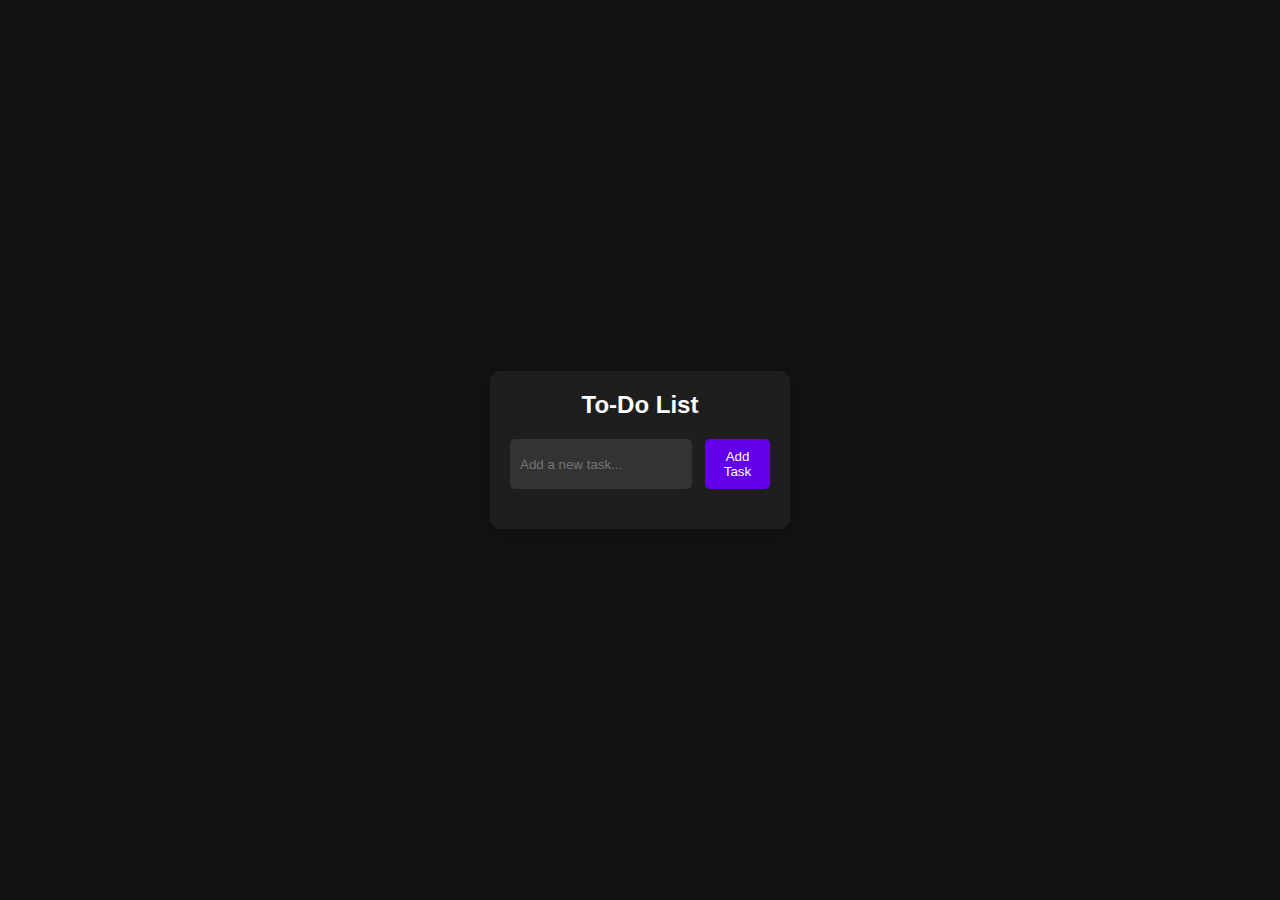
<file: 01_todo_localstorage/index.html>
<!DOCTYPE html>
<html lang="en">

<head>
    <meta charset="UTF-8" />
    <meta name="viewport" content="width=device-width, initial-scale=1.0" />
    <title>To-Do List</title>
    <link rel="stylesheet" href="styles.css" />
</head>

<body>
    <div class="container">
        <h1>To-Do List</h1>
        <div class="input-container">
            <input type="text" id="todo-input" placeholder="Add a new task..." />
            <button id="add-task-btn">Add Task</button>
        </div>
        <ul id="todo-list"></ul>
    </div>
    <script src="script.js"></script>
</body>

</html>
</file>
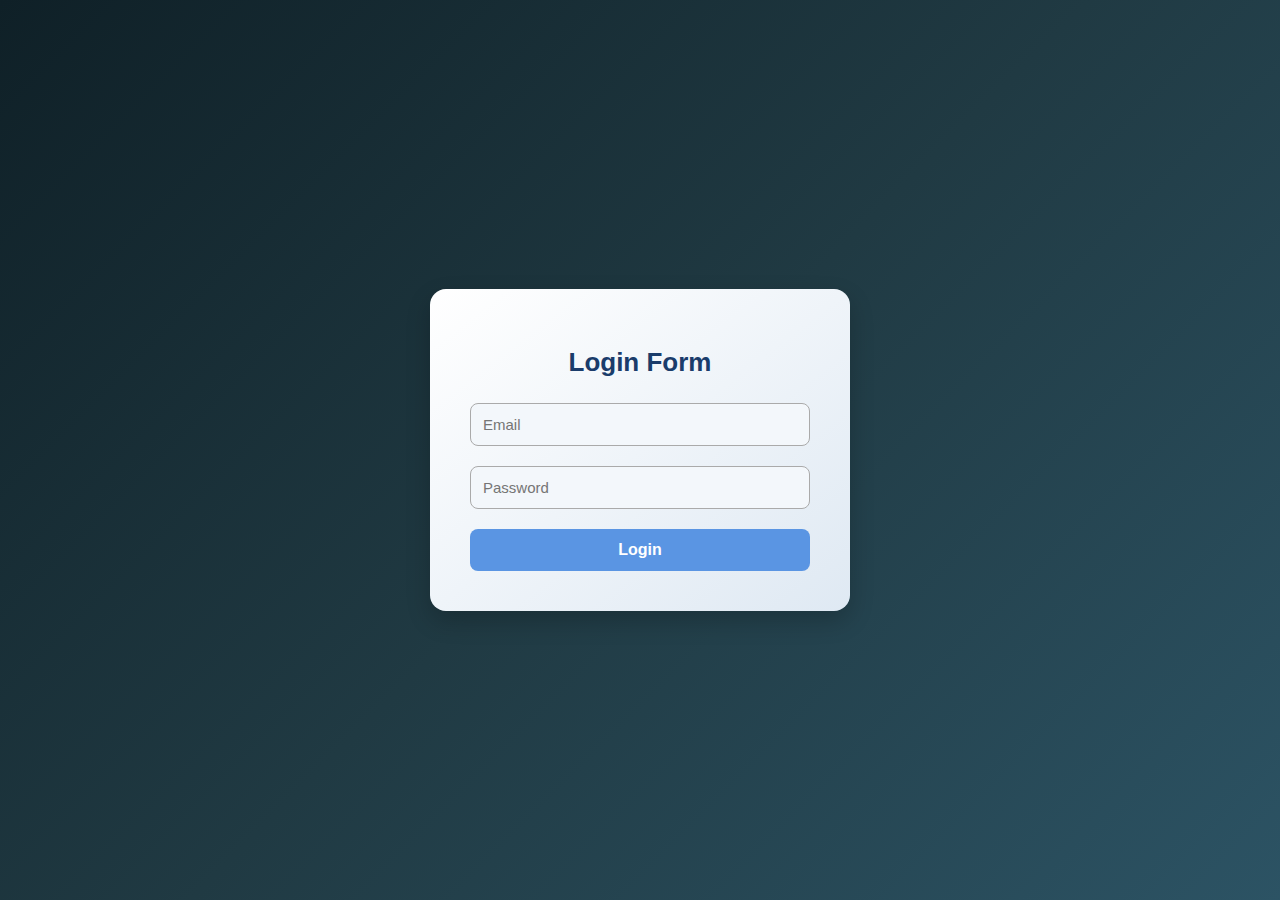
<file: 02_loginform/index.html>
<!DOCTYPE html>
<html lang="en">

<head>
    <meta charset="UTF-8" />
    <meta name="viewport" content="width=device-width, initial-scale=1.0" />
    <title>Login Form</title>
    <link rel="stylesheet" href="styles.css" />

</head>

<body>
    <div class="card">
        <h1>Login Form</h1>
        <form id="login-form">
            <input type="email" id="email" placeholder="Email" />
            <input type="password" id="password" placeholder="Password" />
            <button type="submit">Login</button>
        </form>
    </div>
    <script src="script.js"></script>
</body>

</html>
</file>
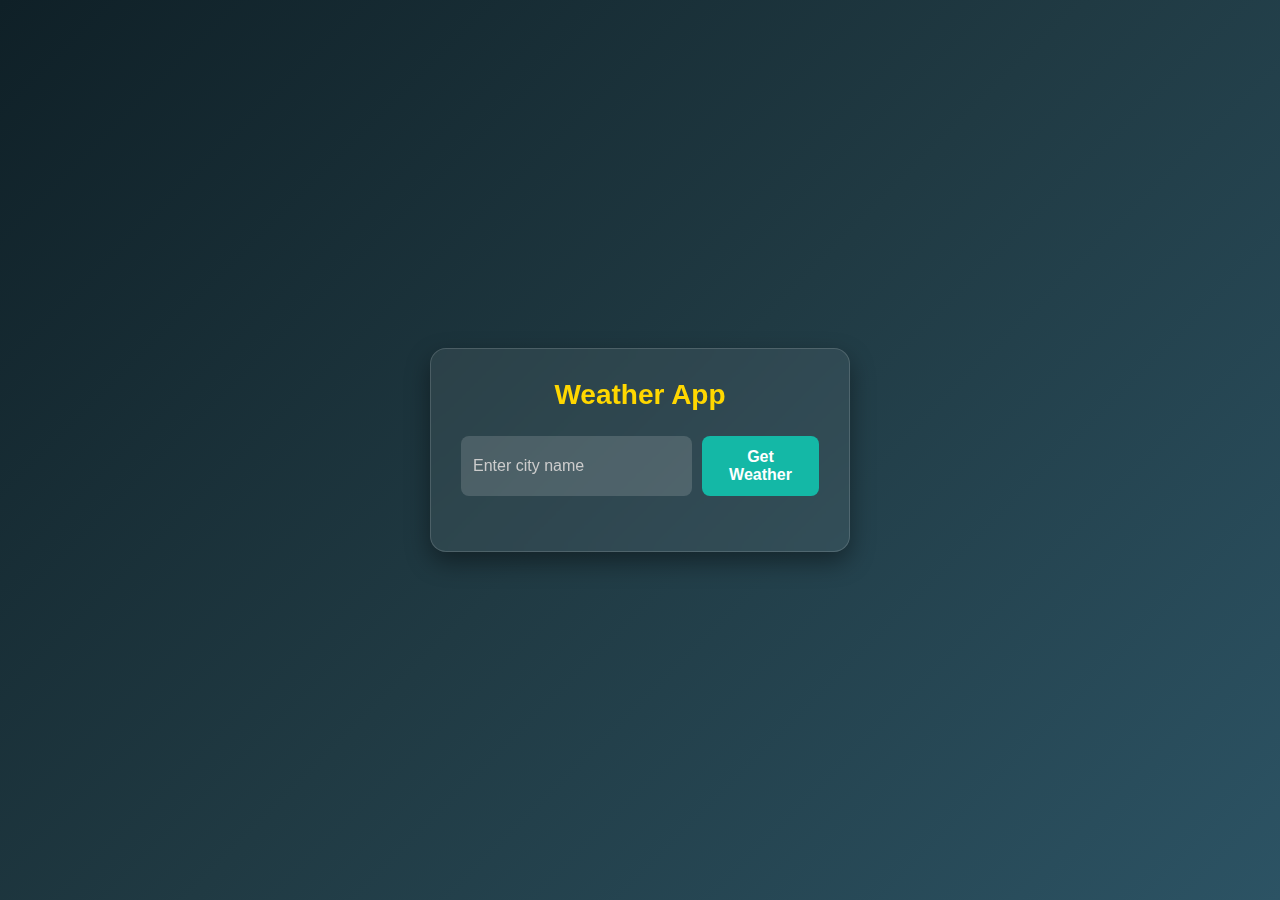
<file: 03_weather/index.html>
<!DOCTYPE html>
<html lang="en">
  <head>
    <meta charset="UTF-8" />
    <meta name="viewport" content="width=device-width, initial-scale=1.0" />
    <title>Weather App</title>
    <link rel="stylesheet" href="styles.css" />
  </head>
  <body>
    <div class="container">
      <h1>Weather App</h1>
      <div class="input-container">
        <input type="text" id="city-input" placeholder="Enter city name" />
        <button id="get-weather-btn">Get Weather</button>
      </div>
      <div id="weather-info" class="hidden">
        <h2 id="city-name"></h2>
        <p id="temperature"></p>
        <p id="description"></p>
      </div>
      <p id="error-message" class="hidden">City not found. Please try again.</p>
    </div>
    <script src="script.js"></script>
  </body>
</html>
</file>
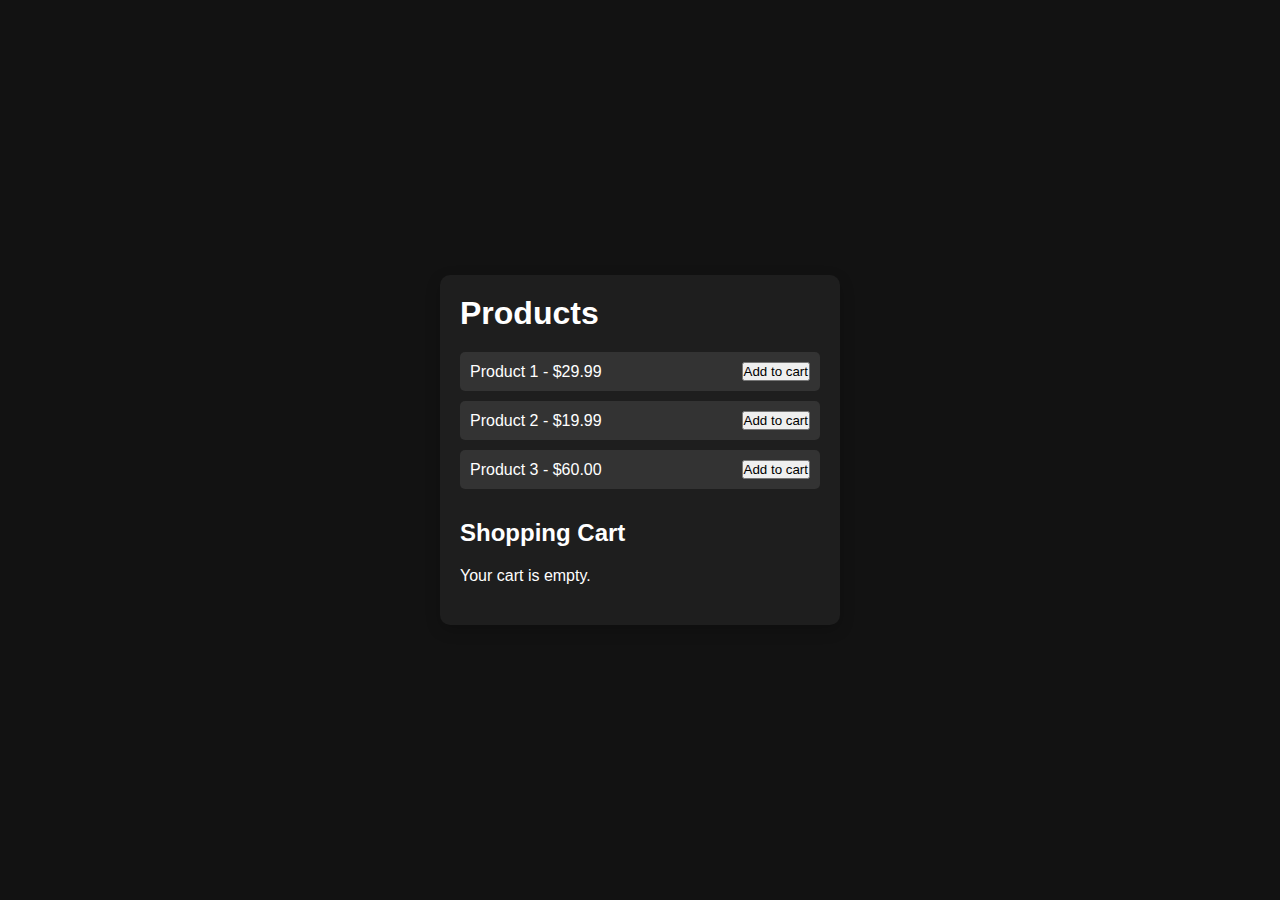
<file: 04_ecommerce/index.html>
<!DOCTYPE html>
<html lang="en">
<head>
  <meta charset="UTF-8" />
  <meta name="viewport" content="width=device-width, initial-scale=1.0" />
  <title>E-Commerce cart page</title>
  <link rel="stylesheet" href="styles.css" />
</head>
<body>
  <div class="container">
    <h1>Products</h1>
    <div id="product-list"></div>

    <h2>Shopping Cart</h2>
    <div id="cart-items">
      <p id="empty-cart">Your cart is empty.</p>
    </div>
    <div id="cart-total" class="hidden">
      <p>Total: ₹<span id="total-price">0.00</span></p>
      <button id="checkout-btn" class="btn">Checkout</button>
    </div>
  </div>

  <script src="script.js"></script>
</body>
</html>
</file>
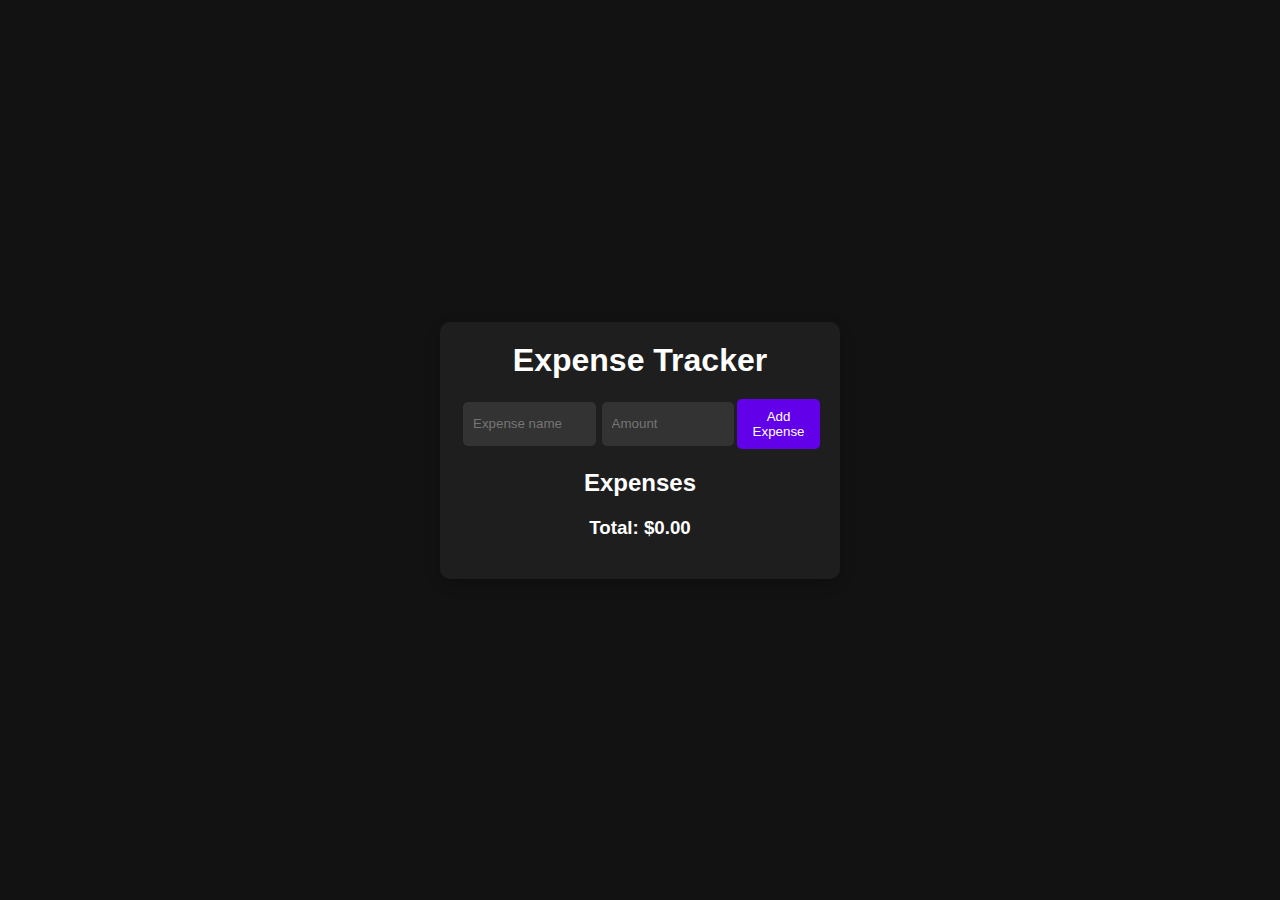
<file: 05_expense_tracker/index.html>
<!DOCTYPE html>
<html lang="en">
  <head>
    <meta charset="UTF-8" />
    <meta name="viewport" content="width=device-width, initial-scale=1.0" />
    <title>Expense Tracker</title>
    <link rel="stylesheet" href="styles.css" />
  </head>
  <body>
    <div class="container">
      <h1>Expense Tracker</h1>
      <form id="expense-form">
        <input
          type="text"
          id="expense-name"
          placeholder="Expense name"
          required
        />
        <input
          type="number"
          id="expense-amount"
          placeholder="Amount"
          required
        />
        <button type="submit">Add Expense</button>
      </form>

      <h2>Expenses</h2>
      <ul id="expense-list">
      </ul>

      <div id="total">
        <h3>Total: $<span id="total-amount">0.00</span></h3>
      </div>
    </div>
    <script src="script.js"></script>
  </body>
</html>
</file>
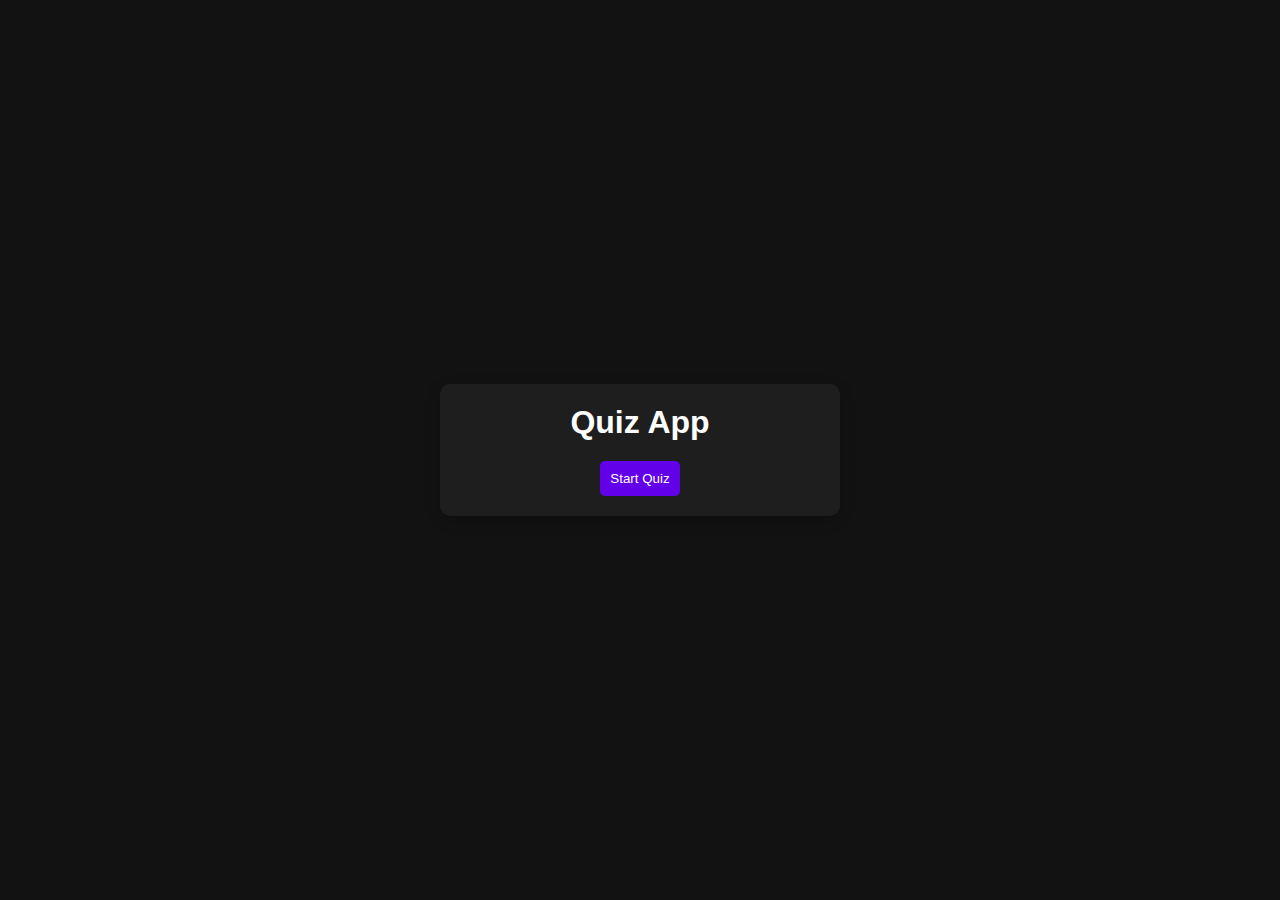
<file: 06_quiz/index.html>
<!DOCTYPE html>
<html lang="en">

<head>
    <meta charset="UTF-8" />
    <meta name="viewport" content="width=device-width, initial-scale=1.0" />
    <title>Quiz App</title>
    <link rel="stylesheet" href="styles.css" />
</head>

<body>
    <div class="container">
        <h1>Quiz App</h1>
        <div id="quiz-container">
            <div id="question-container" class="hidden">
                <h2 id="question-text"></h2>
                <ul id="choices-list">

                </ul>
                <button id="next-btn" class="hidden">Next Question</button>
            </div>
            <div id="result-container" class="hidden">
                <h2>Your Score:</h2>
                <p id="score"></p>
                <button id="restart-btn">Restart Quiz</button>
            </div>
            <button id="start-btn">Start Quiz</button>
        </div>
    </div>
    <script src="script.js"></script>
</body>

</html>
</file>
<file: 01_todo_localstorage/styles.css>
* {
    margin: 0;
    padding: 0;
    box-sizing: border-box;
}

body {
    font-family: Arial, sans-serif;
    background-color: #121212;
    color: #ffffff;
    display: flex;
    justify-content: center;
    align-items: center;
    height: 100vh;
}

.container {
    background-color: #1e1e1e;
    padding: 20px;
    border-radius: 10px;
    width: 300px;
    box-shadow: 0 5px 15px rgba(0, 0, 0, 0.2);
}

h1 {
    text-align: center;
    margin-bottom: 20px;
    font-size: 24px;
}

.input-container {
    display: flex;
    justify-content: space-between;
    margin-bottom: 20px;
}

input[type="text"] {
    width: 70%;
    padding: 10px;
    background-color: #333333;
    border: none;
    border-radius: 5px;
    color: #fff;
    outline: none;
}

button {
    width: 25%;
    padding: 10px;
    background-color: #6200ea;
    border: none;
    border-radius: 5px;
    color: #fff;
    cursor: pointer;
    transition: background-color 0.3s;
}

button:hover {
    background-color: #3700b3;
}

ul {
    list-style-type: none;
    padding: 0;
}

li {
    background-color: #333333;
    padding: 10px;
    margin-bottom: 10px;
    border-radius: 5px;
    display: flex;
    align-items: center;
    justify-content: space-between;
    gap: 10px;
}

li span {
    flex-grow: 1;
    word-break: break-word;
}

li input[type="text"] {
    flex-grow: 1;
    padding: 5px;
    background-color: #222;
    border: none;
    color: #fff;
    border-radius: 5px;
}

li.completed span {
    /* text-decoration: line-through; */
    opacity: 0.7;
}

li button {
    border: none;
    padding: 5px 10px;
    color: white;
    border-radius: 5px;
    cursor: pointer;
    flex-shrink: 0;
}

li button:first-of-type {
    background-color: #1976d2;
}

li button:first-of-type:hover {
    background-color: #115293;
}

li button:last-of-type {
    background-color: #d32f2f;
}

li button:last-of-type:hover {
    background-color: #b71c1c;
}
</file>
<file: 02_loginform/styles.css>
body {
    font-family: 'Segoe UI', Tahoma, Geneva, Verdana, sans-serif;
    background: linear-gradient(135deg, #0f2027, #203a43, #2c5364);
    margin: 0;
    padding: 0;
    height: 100vh;
    display: flex;
    justify-content: center;
    align-items: center;
}

.card {
    background: linear-gradient(to bottom right, #ffffff, #dfe9f3);
    border-radius: 16px;
    padding: 40px;
    width: 340px;
    box-shadow: 0 10px 25px rgba(0, 0, 0, 0.2);
}

h1 {
    color: #1a3c6b;
    text-align: center;
    margin-bottom: 25px;
    font-size: 26px;
}

form {
    display: flex;
    flex-direction: column;
}

input {
    margin-bottom: 20px;
    padding: 12px;
    border-radius: 8px;
    border: 1px solid #aaa;
    background-color: #f3f7fb;
    transition: all 0.3s ease;
    font-size: 15px;
}

input:focus {
    border-color: #5a95e3;
    outline: none;
    box-shadow: 0 0 5px rgba(90, 149, 227, 0.4);
}

button {
    background-color: #5a95e3;
    color: white;
    padding: 12px;
    border-radius: 8px;
    font-size: 16px;
    font-weight: bold;
    cursor: pointer;
    transition: background 0.3s ease;
    border: none;
}

button:hover {
    background-color: #3b6db3;
}
</file>
<file: 03_weather/styles.css>
* {
    margin: 0;
    padding: 0;
    box-sizing: border-box;
}

body {
    font-family: "Segoe UI", sans-serif;
    background: linear-gradient(135deg, #0f2027, #203a43, #2c5364);
    color: #fdfdfd;
    display: flex;
    justify-content: center;
    align-items: center;
    height: 100vh;
}

.container {
    background-color: rgba(255, 255, 255, 0.07);
    padding: 30px;
    border-radius: 16px;
    width: 90%;
    max-width: 420px;
    text-align: center;
    box-shadow: 0 10px 25px rgba(0, 0, 0, 0.4);
    backdrop-filter: blur(10px);
    border: 1px solid rgba(255, 255, 255, 0.15);
}

h1 {
    margin-bottom: 25px;
    font-size: 28px;
    color: #ffd700;
}

.input-container {
    display: flex;
    gap: 10px;
    margin-bottom: 25px;
}

input[type="text"] {
    flex: 1;
    padding: 12px;
    border: none;
    border-radius: 8px;
    background-color: rgba(255, 255, 255, 0.15);
    color: #ffffff;
    font-size: 16px;
    outline: none;
}

input::placeholder {
    color: #cccccc;
}

button {
    padding: 12px 18px;
    background-color: #14b8a6;
    border: none;
    border-radius: 8px;
    color: white;
    font-weight: bold;
    font-size: 16px;
    cursor: pointer;
    transition: background-color 0.3s ease;
}

button:hover {
    background-color: #0d9488;
}

#weather-info {
    margin-top: 20px;
    padding: 15px;
    background-color: rgba(255, 255, 255, 0.1);
    border-radius: 10px;
    border: 1px solid rgba(255, 255, 255, 0.1);
}

.hidden {
    display: none;
}

#error-message {
    color: #ff6f61;
    font-weight: bold;
    margin-top: 20px;
}
</file>
<file: 04_ecommerce/styles.css>
* {
  margin: 0;
  padding: 0;
  box-sizing: border-box;
}

body {
  font-family: Arial, sans-serif;
  background-color: #121212;
  color: #ffffff;
  display: flex;
  justify-content: center;
  align-items: center;
  height: 100vh;
}

.container {
  width: 400px;
  padding: 20px;
  background-color: #1e1e1e;
  border-radius: 10px;
  box-shadow: 0 5px 15px rgba(0, 0, 0, 0.2);
}

h1,
h2 {
  margin-bottom: 20px;
}

#product-list {
  margin-bottom: 30px;
}

.product {
  background-color: #333333;
  padding: 10px;
  margin-bottom: 10px;
  display: flex;
  justify-content: space-between;
  align-items: center;
  border-radius: 5px;
}

#cart-items {
  margin-bottom: 20px;
}

#cart-total {
  text-align: right;
}

.btn {
  background-color: #6200ea;
  border: none;
  padding: 5px 10px;
  color: #fff;
  border-radius: 5px;
  cursor: pointer;
  transition: background-color 0.3s;
  margin-left: 10px;
}

.remove-btn {
  margin-bottom: 5px;
  margin-left: 154px;
}

.btn:hover {
  background-color: #3700b3;
}

.hidden {
  display: none;
}
</file>
<file: 05_expense_tracker/styles.css>
* {
  margin: 0;
  padding: 0;
  box-sizing: border-box;
}

body {
  font-family: Arial, sans-serif;
  background-color: #121212;
  color: #ffffff;
  display: flex;
  justify-content: center;
  align-items: center;
  height: 100vh;
}

.container {
  width: 400px;
  padding: 20px;
  background-color: #1e1e1e;
  border-radius: 10px;
  box-shadow: 0 5px 15px rgba(0, 0, 0, 0.2);
}

h1,
h2,
h3 {
  text-align: center;
  margin-bottom: 20px;
}

form {
  display: flex;
  justify-content: space-between;
  margin-bottom: 20px;
}

input[type="text"],
input[type="number"] {
  width: 45%;
  padding: 10px;
  background-color: #333333;
  border: none;
  border-radius: 5px;
  color: #fff;
  outline: none;
  margin: 3px;
}

button {
  padding: 10px;
  background-color: #6200ea;
  border: none;
  border-radius: 5px;
  color: #fff;
  cursor: pointer;
  transition: background-color 0.3s;
}

button:hover {
  background-color: #3700b3;
}

#expense-list {
  list-style-type: none;
  padding: 0;
}

#expense-list li {
  background-color: #333333;
  padding: 10px;
  margin-bottom: 10px;
  display: flex;
  justify-content: space-between;
  align-items: center;
  border-radius: 5px;
}

#total {
  text-align: right;
}

.hidden {
  display: none;
}
</file>
<file: 06_quiz/styles.css>
/* styles.css */
* {
    margin: 0;
    padding: 0;
    box-sizing: border-box;
}

body {
    font-family: Arial, sans-serif;
    background-color: #121212;
    color: #ffffff;
    display: flex;
    justify-content: center;
    align-items: center;
    height: 100vh;
}

.container {
    width: 400px;
    padding: 20px;
    background-color: #1e1e1e;
    border-radius: 10px;
    box-shadow: 0 5px 15px rgba(0, 0, 0, 0.2);
    text-align: center;
}

h1,
h2 {
    margin-bottom: 20px;
}

ul {
    list-style-type: none;
    padding: 0;
}

li {
    background-color: #333333;
    padding: 10px;
    margin-bottom: 10px;
    border-radius: 5px;
    cursor: pointer;
    transition: background-color 0.3s;
}

li:hover {
    background-color: #6200ea;
}

button {
    padding: 10px;
    background-color: #6200ea;
    border: none;
    border-radius: 5px;
    color: white;
    cursor: pointer;
    transition: background-color 0.3s;
}

button:hover {
    background-color: #3700b3;
}

.hidden {
    display: none;
}
</file>
